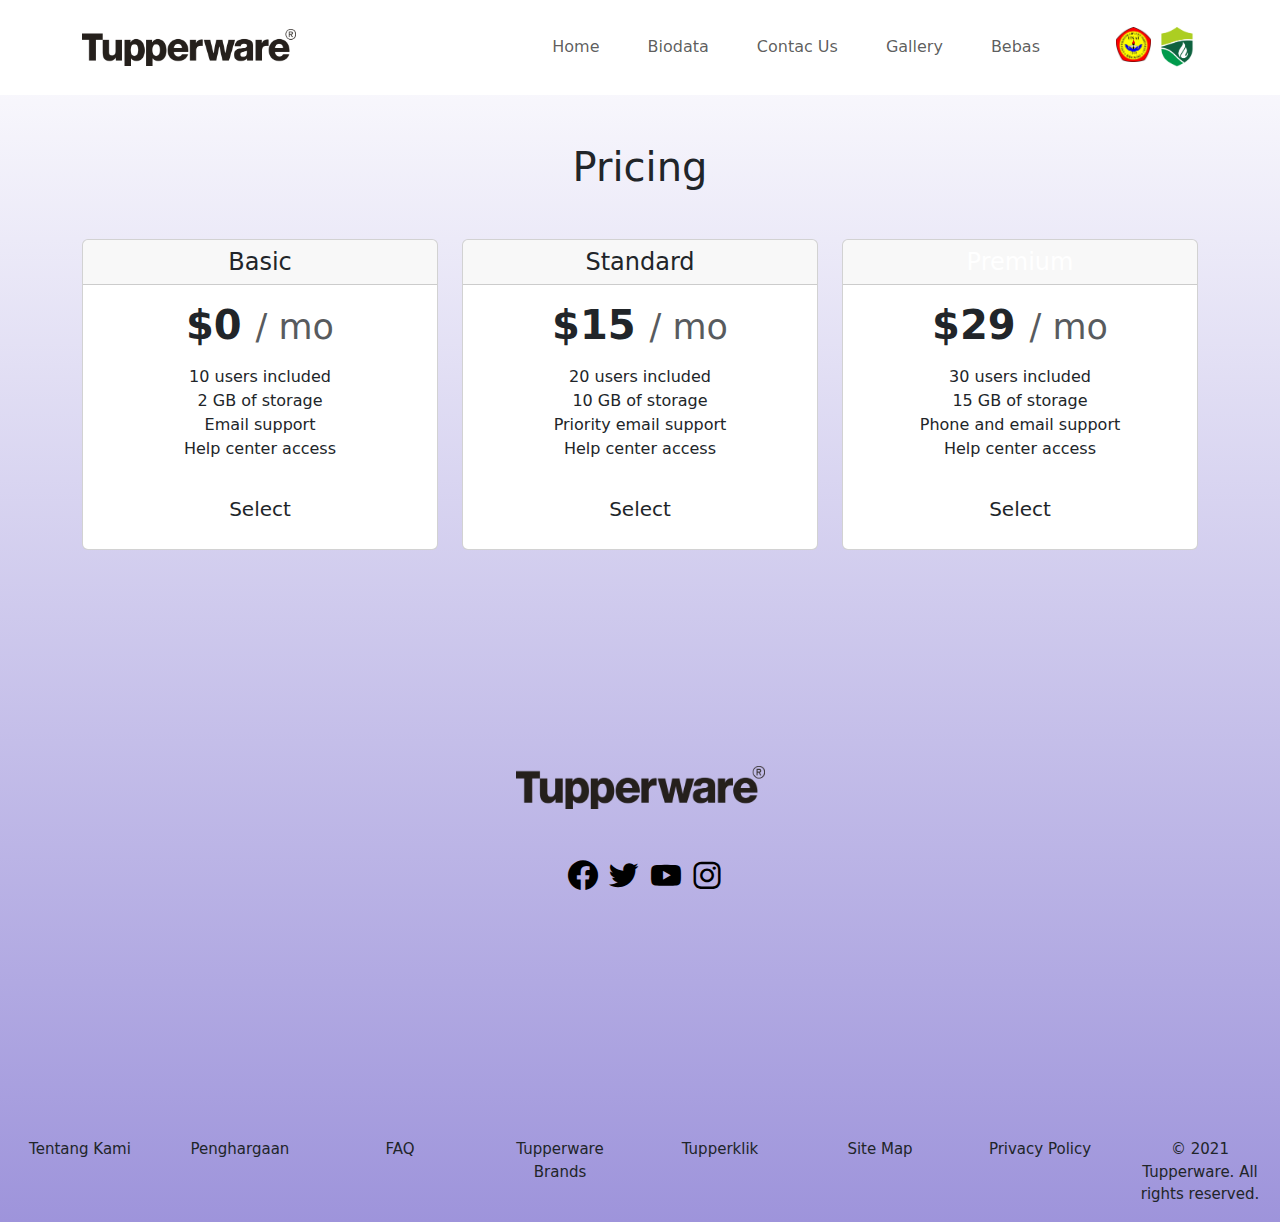
<file: bebas.html>
<!DOCTYPE html>
<html lang="en">
<head>
    <meta charset="UTF-8">
    <meta http-equiv="X-UA-Compatible" content="IE=edge">
    <meta name="viewport" content="width=device-width, initial-scale=1.0">
    <link href="https://cdn.jsdelivr.net/npm/bootstrap@5.1.2/dist/css/bootstrap.min.css" rel="stylesheet">
    <script src="https://cdn.jsdelivr.net/npm/bootstrap@5.1.2/dist/js/bootstrap.bundle.min.js"></script>
    <link href='https://unpkg.com/boxicons@2.1.1/css/boxicons.min.css' rel='stylesheet'>
    <title>biodata</title>
</head>
<body style="background-image: linear-gradient(#fff,rgb(158, 148, 219))">
    <nav class="navbar navbar-expand-lg navbar-light bg-white">
        <div class="container py-3">
            <a class="navbar-brand" href="#">
                <i class="fas fa-bars"></i>
                <img src="tupperware-logo.png" alt="logo" width="214">
            </a>
            <button class="navbar-toggler" type="button" data-bs-toggle="collapse" data-bs-target="#navbarNav" aria-controls="navbarNav" aria-expanded="false" aria-label="Toggle navigation">
                <span class="navbar-toggler-icon"></span>
            </button>
            <div class="collapse navbar-collapse justify-content-end" id="navbarNav">
                <ul class="navbar-nav text-center">
                    <li class="nav-item px-3">
                        <a class="nav-link" href="/index.html">Home</a>
                    </li>
                    <li class="nav-item px-3">
                        <a class="nav-link" href="/biodata.html">Biodata</a>
                    </li>
                    <li class="nav-item px-3">
                        <a class="nav-link" href="/contac_us.html">Contac Us</a>
                    </li>
                    <li class="nav-item px-3">
                        <a class="nav-link" href="/gallery.html">Gallery</a>
                    </li>
                    <li class="nav-item px-3">
                        <a class="nav-link" href="/bebas.html">Bebas</a>
                    </li>
                    <li class="nav-item text-black px-3">
                        <a class="nav-link" href="#"><i class="fas fa-search"></i></a>
                    </li>
                    <li class="nav-item">
                        <a class="px-1" href="https://unai.edu/" target="_blank">
                            <img src="unai-logo.png" width="35" alt="logo unai">
                        </a>
                    </li>
                    <li class="nav-item">
                        <a class="px-1" href="https://fti.unai.edu/" target="_blank">
                            <img src="fti-unai-logo.png" width="35" alt="logo unai">
                        </a>
                    </li>
                </ul>
            </div>
        </div>
    </nav>
    <!-- header -->

    <!-- bebas -->
    <div class="bg-biodata">
        <div include-html="./_partials/navbar.html"></div>
        <div class="content-wrapper w-100">
            <div class="container text-center">
                <div class="row py-5">
                    <div class="text-center">
                        <h1 class="display-6 mb-5">Pricing</h1>
                    </div>
                    <div class="col-md-4">
                        <div class="card mb-4 box-shadow">
                            <div class="card-header">
                                <h4 class="my-0 font-weight-normal">Basic</h4>
                            </div>
                            <div class="card-body">
                                <h1><b>$0 </b><small class="text-muted">/ mo</small></h1>
                                <ul class="list-unstyled mt-3 mb-4">
                                    <li>10 users included</li>
                                    <li>2 GB of storage</li>
                                    <li>Email support</li>
                                    <li>Help center access</li>
                                </ul> <button type="button" class="btn btn-lg btn-block btn-outline-teal">Select</button>
                            </div>
                        </div>
                    </div>
                    <div class="col-md-4">
                        <div class="card mb-4 box-shadow">
                            <div class="card-header">
                                <h4 class="my-0 font-weight-normal">Standard</h4>
                            </div>
                            <div class="card-body">
                                <h1><b>$15 </b><small class="text-muted">/ mo</small></h1>
                                <ul class="list-unstyled mt-3 mb-4">
                                    <li>20 users included</li>
                                    <li>10 GB of storage</li>
                                    <li>Priority email support</li>
                                    <li>Help center access</li>
                                </ul> <button type="button" class="btn btn-lg btn-block btn-teal">Select</button>
                            </div>
                        </div>
                    </div>
                    <div class="col-md-4">
                        <div class="card mb-4 box-shadow border-teal">
                            <div class="card-header bg-teal text-white">
                                <h4 class="my-0 font-weight-normal">Premium</h4>
                            </div>
                            <div class="card-body">
                                <h1><b>$29 </b><small class="text-muted">/ mo</small></h1>
                                <ul class="list-unstyled mt-3 mb-4">
                                    <li>30 users included</li>
                                    <li>15 GB of storage</li>
                                    <li>Phone and email support</li>
                                    <li>Help center access</li>
                                </ul> <button type="button" class="btn btn-lg btn-block btn-teal">Select</button>
                            </div>
                        </div>
                    </div>
                </div>
            </div>
            <button type="button" class="btn btn-teal btn-circle btn-xl" onclick="topFunction()" id="myBtn">
                <i class="fas fa-chevron-up"></i>
            </button>
        </div>
    <!-- bebas -->

    <!-- footer -->
    <!-- footer -->
    <br><br><br><br><br>

            <div class="row">
                <div class="text-center">
                    <img src="tupperware-logo.png" alt="logo" width="249">
                </div>
            </div>
        <div class="container mt-5 d-flex justify-content-center"> 
            <div class="social" style="padding-left: 10px;">
                <a href="#"><i class='bx bxl-facebook-circle bx-md' id="fb" style="color: black;"></i></a>
                <a href="#"><i class='bx bxl-twitter bx-md'id="twt" style="color: black;"></i></a>
                <a href="#"><i class='bx bxl-youtube bx-md' id="yt" style="color: black;"></i></a>
                <a href="#"><i class='bx bxl-instagram bx-md' id="ig" style="color: black;"></i></a>
            </div>
        </div>

            <br><br><br><br><br><br><br><br><br><br>
        <div class="container-fluid">
            <div class="row">
                <div class="col-md text-center">
                    <p style="font-size:15px;">Tentang Kami</p>
                </div>
                <div class="col-md text-center">
                    <p style="font-size:15px;">Penghargaan</p>
                </div>
                <div class="col-md text-center">
                    <p style="font-size:15px;">FAQ</p>
                </div>
                <div class="col-md text-center">
                    <p style="font-size:15px;">Tupperware Brands</p>
                </div>
                <div class="col-md text-center">
                    <p style="font-size:15px;">Tupperklik</p>
                </div>
                <div class="col-md text-center">
                    <p style="font-size:15px;">Site Map</p>
                </div>
                <div class="col-md text-center">
                    <p style="font-size:15px;">Privacy Policy</p>
                </div>
                <div class="col-md text-center">
                    <p style="font-size:15px;">© 2021 Tupperware. All rights reserved.</p>
                </div>
            </div>
    <!-- footer -->
</body>
</html>

</body>
</html>
</file>
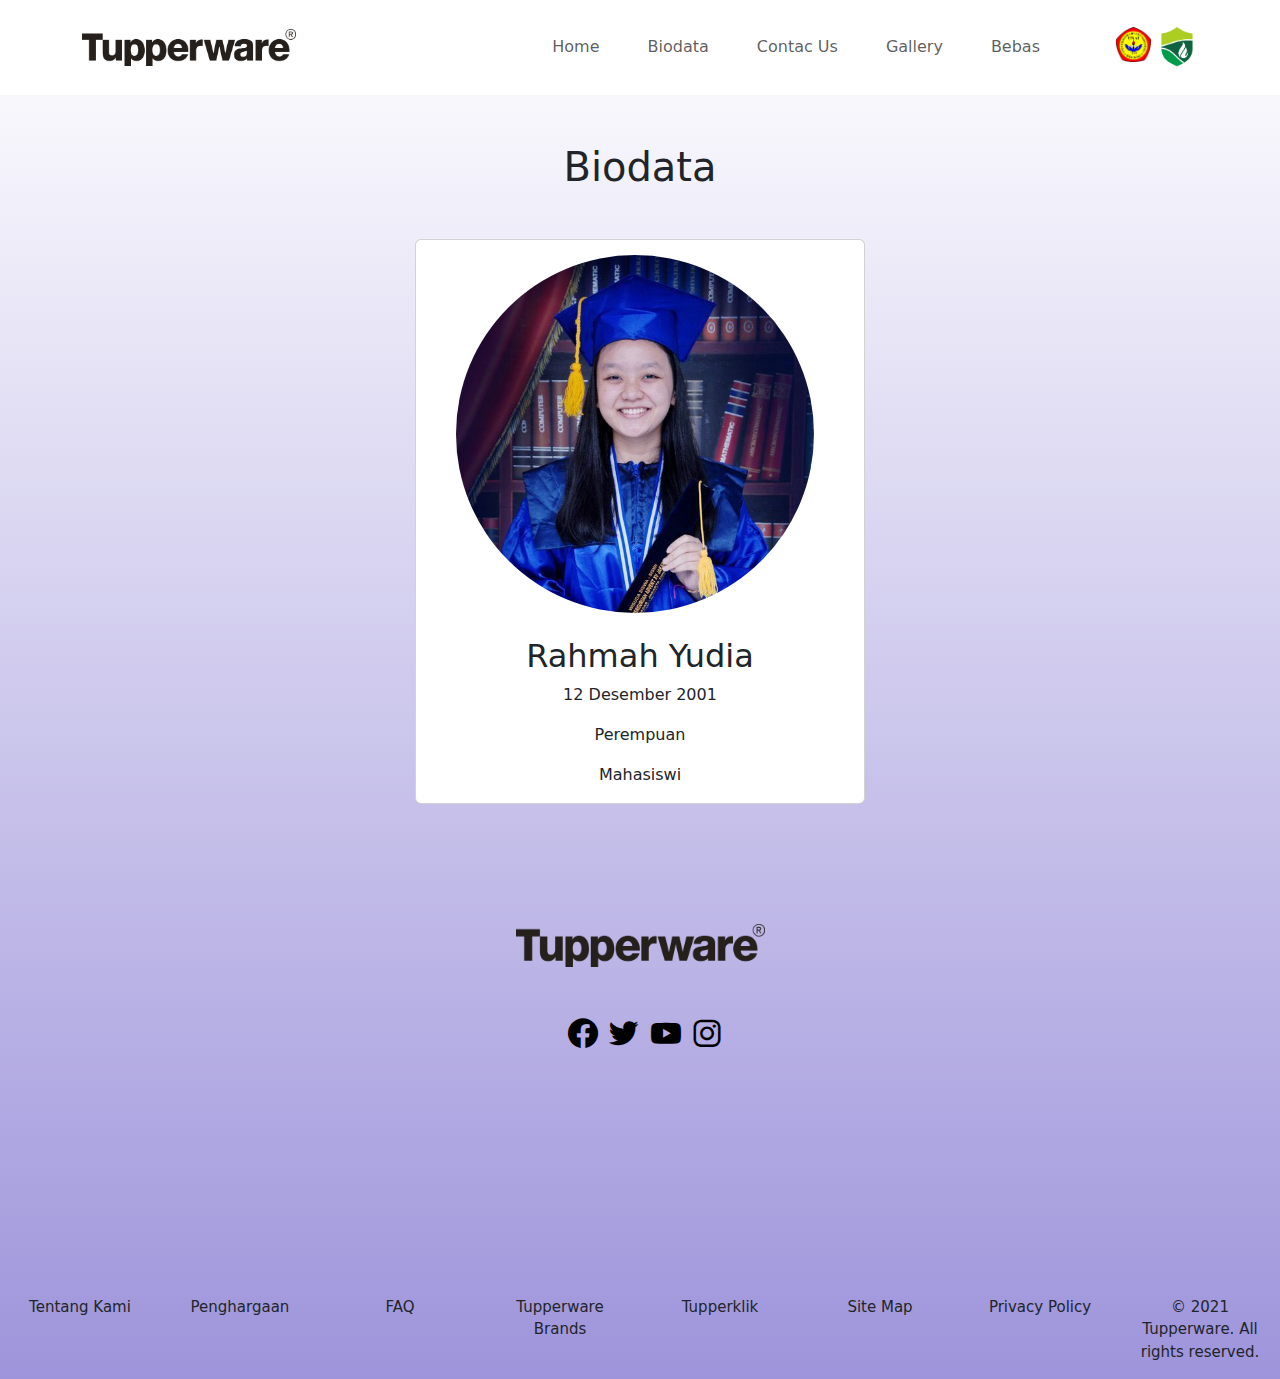
<file: biodata.html>
<!DOCTYPE html>
<html lang="en">
<head>
    <meta charset="UTF-8">
    <meta http-equiv="X-UA-Compatible" content="IE=edge">
    <meta name="viewport" content="width=device-width, initial-scale=1.0">
    <link href="https://cdn.jsdelivr.net/npm/bootstrap@5.1.2/dist/css/bootstrap.min.css" rel="stylesheet">
    <script src="https://cdn.jsdelivr.net/npm/bootstrap@5.1.2/dist/js/bootstrap.bundle.min.js"></script>
    <link href='https://unpkg.com/boxicons@2.1.1/css/boxicons.min.css' rel='stylesheet'>
    <title>biodata</title>
</head>
<body style="background-image: linear-gradient(#fff,rgb(158, 148, 219))">
    <nav class="navbar navbar-expand-lg navbar-light bg-white">
        <div class="container py-3">
            <a class="navbar-brand" href="#">
                <i class="fas fa-bars"></i>
                <img src="tupperware-logo.png" alt="logo" width="214">
            </a>
            <button class="navbar-toggler" type="button" data-bs-toggle="collapse" data-bs-target="#navbarNav" aria-controls="navbarNav" aria-expanded="false" aria-label="Toggle navigation">
                <span class="navbar-toggler-icon"></span>
            </button>
            <div class="collapse navbar-collapse justify-content-end" id="navbarNav">
                <ul class="navbar-nav text-center">
                    <li class="nav-item px-3">
                        <a class="nav-link" href="/index.html">Home</a>
                    </li>
                    <li class="nav-item px-3">
                        <a class="nav-link" href="/biodata.html">Biodata</a>
                    </li>
                    <li class="nav-item px-3">
                        <a class="nav-link" href="/contac_us.html">Contac Us</a>
                    </li>
                    <li class="nav-item px-3">
                        <a class="nav-link" href="/gallery.html">Gallery</a>
                    </li>
                    <li class="nav-item px-3">
                        <a class="nav-link" href="/bebas.html">Bebas</a>
                    </li>
                    <li class="nav-item text-black px-3">
                        <a class="nav-link" href="#"><i class="fas fa-search"></i></a>
                    </li>
                    <li class="nav-item">
                        <a class="px-1" href="https://unai.edu/" target="_blank">
                            <img src="unai-logo.png" width="35" alt="logo unai">
                        </a>
                    </li>
                    <li class="nav-item">
                        <a class="px-1" href="https://fti.unai.edu/" target="_blank">
                            <img src="fti-unai-logo.png" width="35" alt="logo unai">
                        </a>
                    </li>
                </ul>
            </div>
        </div>
    </nav>
    <!-- header -->
    <br><br>
    <!-- biodata -->
    <div class="text-center">
        <h1 class="display-6 mb-5">Biodata</h1>
    </div>
    <div class="profil-area">
        <div class="container">
            <div class="row">
                <div class="col-md-12 d-flex justify-content-center">
                    <div class="card" style="width: 450px;">
                        <div class="img1"><img src="profile.jpeg" class="rounded-circle"style="width:80%;margin-left:40px;margin-top:15px;"></div>
                        <div class="main-text">
                            <br>
                            <h2 class="text-center">Rahmah Yudia</h2>
                            <p class="text-center">12 Desember 2001</p>
                            <p class="text-center">Perempuan</p>
                            <p class="text-center">Mahasiswi</p>
                        </div>
                    </div>
                </div>
            </div>
        </div>
    </div>
    <!-- biodata -->

    <!-- footer -->
    <br><br><br><br><br>

            <div class="row">
                <div class="text-center">
                    <img src="tupperware-logo.png" alt="logo" width="249">
                </div>
            </div>
        <div class="container mt-5 d-flex justify-content-center"> 
            <div class="social" style="padding-left: 10px;">
                <a href="#"><i class='bx bxl-facebook-circle bx-md' id="fb" style="color: black;"></i></a>
                <a href="#"><i class='bx bxl-twitter bx-md'id="twt" style="color: black;"></i></a>
                <a href="#"><i class='bx bxl-youtube bx-md' id="yt" style="color: black;"></i></a>
                <a href="#"><i class='bx bxl-instagram bx-md' id="ig" style="color: black;"></i></a>
            </div>
        </div>

            <br><br><br><br><br><br><br><br><br><br>
        <div class="container-fluid">
            <div class="row">
                <div class="col-md text-center">
                    <p style="font-size:15px;">Tentang Kami</p>
                </div>
                <div class="col-md text-center">
                    <p style="font-size:15px;">Penghargaan</p>
                </div>
                <div class="col-md text-center">
                    <p style="font-size:15px;">FAQ</p>
                </div>
                <div class="col-md text-center">
                    <p style="font-size:15px;">Tupperware Brands</p>
                </div>
                <div class="col-md text-center">
                    <p style="font-size:15px;">Tupperklik</p>
                </div>
                <div class="col-md text-center">
                    <p style="font-size:15px;">Site Map</p>
                </div>
                <div class="col-md text-center">
                    <p style="font-size:15px;">Privacy Policy</p>
                </div>
                <div class="col-md text-center">
                    <p style="font-size:15px;">© 2021 Tupperware. All rights reserved.</p>
                </div>
            </div>
    <!-- footer -->
</body>
</html>
</file>
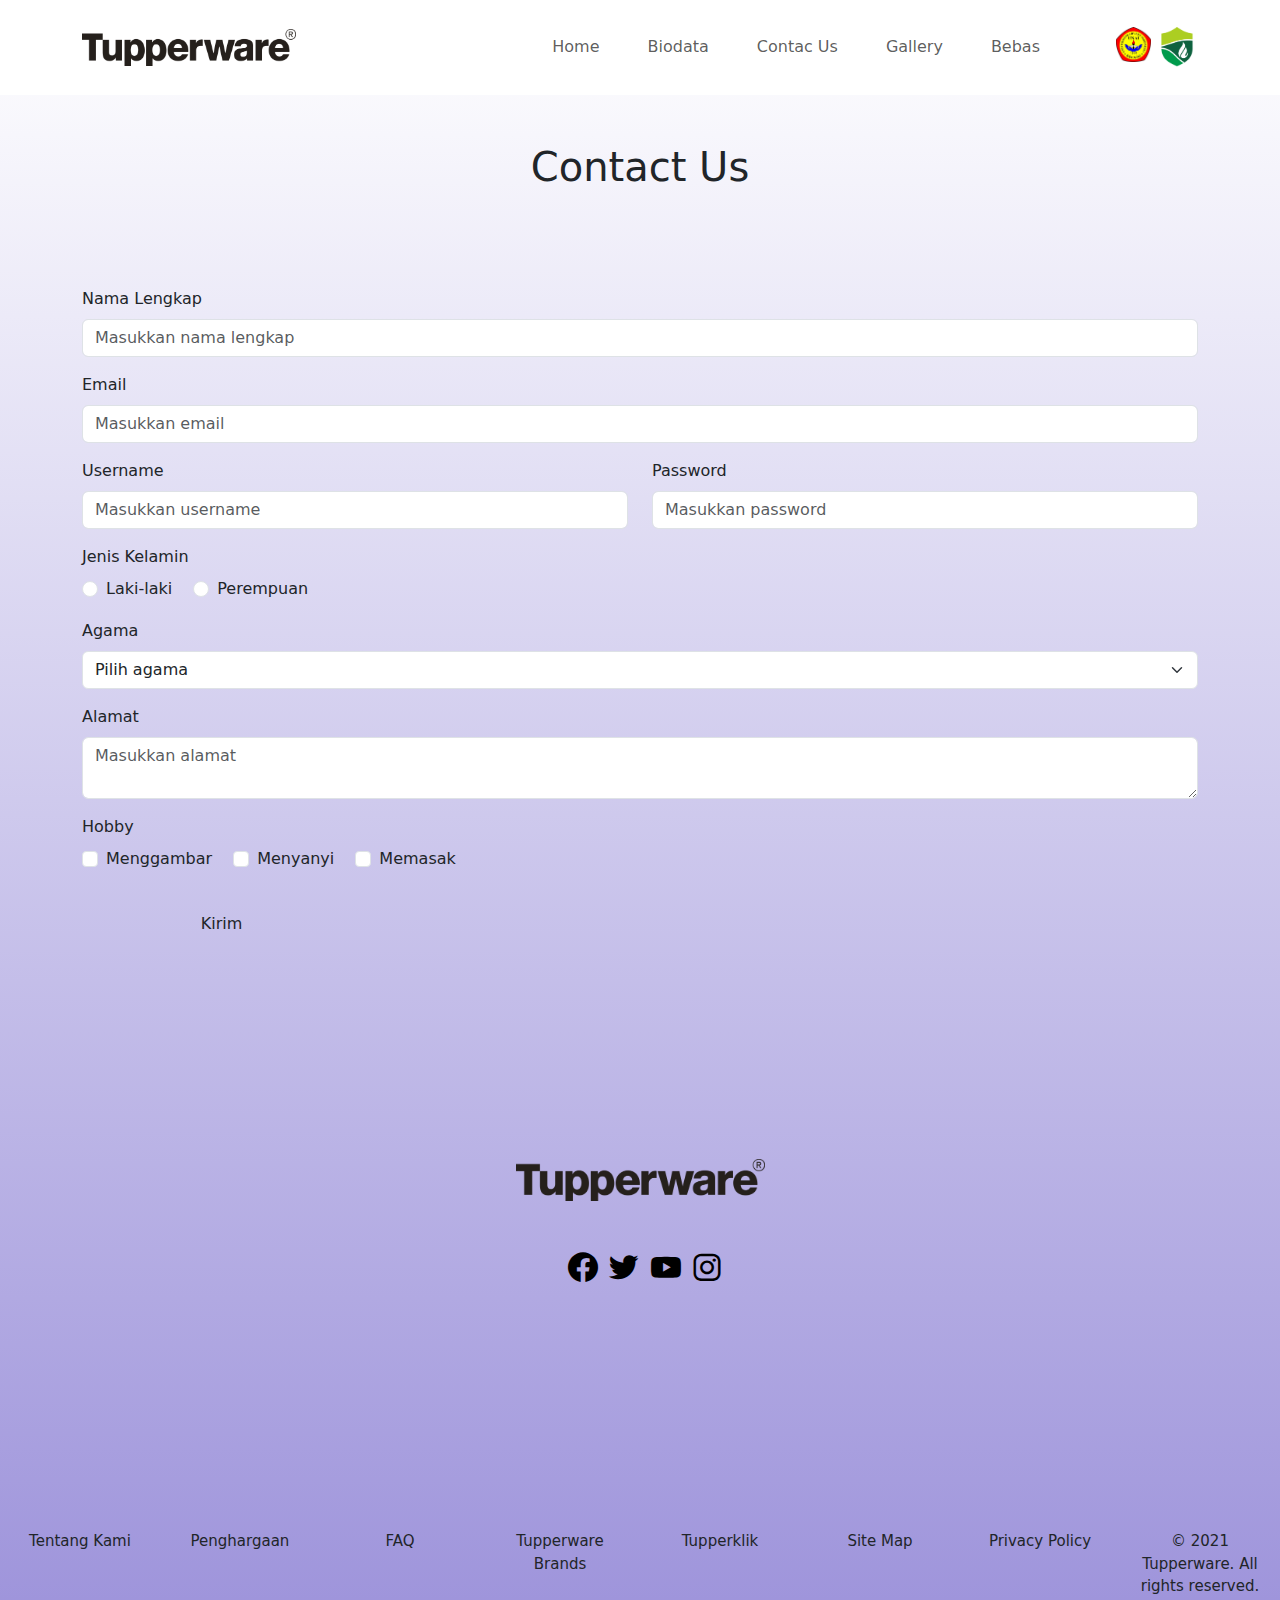
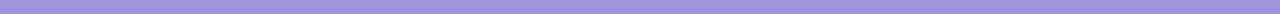
<file: contac_us.html>
<!DOCTYPE html>
<html lang="en">
<head>
    <meta charset="UTF-8">
    <meta http-equiv="X-UA-Compatible" content="IE=edge">
    <meta name="viewport" content="width=device-width, initial-scale=1.0">
    <link href="https://cdn.jsdelivr.net/npm/bootstrap@5.1.2/dist/css/bootstrap.min.css" rel="stylesheet">
    <script src="https://cdn.jsdelivr.net/npm/bootstrap@5.1.2/dist/js/bootstrap.bundle.min.js"></script>
    <link href='https://unpkg.com/boxicons@2.1.1/css/boxicons.min.css' rel='stylesheet'>
    <title>biodata</title>
</head>
<body style="background-image: linear-gradient(#fff,rgb(158, 148, 219))">
    <nav class="navbar navbar-expand-lg navbar-light bg-white">
        <div class="container py-3">
            <a class="navbar-brand" href="#">
                <i class="fas fa-bars"></i>
                <img src="tupperware-logo.png" alt="logo" width="214">
            </a>
            <button class="navbar-toggler" type="button" data-bs-toggle="collapse" data-bs-target="#navbarNav" aria-controls="navbarNav" aria-expanded="false" aria-label="Toggle navigation">
                <span class="navbar-toggler-icon"></span>
            </button>
            <div class="collapse navbar-collapse justify-content-end" id="navbarNav">
                <ul class="navbar-nav text-center">
                    <li class="nav-item px-3">
                        <a class="nav-link" href="/index.html">Home</a>
                    </li>
                    <li class="nav-item px-3">
                        <a class="nav-link" href="/biodata.html">Biodata</a>
                    </li>
                    <li class="nav-item px-3">
                        <a class="nav-link" href="/contac_us.html">Contac Us</a>
                    </li>
                    <li class="nav-item px-3">
                        <a class="nav-link" href="/gallery.html">Gallery</a>
                    </li>
                    <li class="nav-item px-3">
                        <a class="nav-link" href="/bebas.html">Bebas</a>
                    </li>
                    <li class="nav-item text-black px-3">
                        <a class="nav-link" href="#"><i class="fas fa-search"></i></a>
                    </li>
                    <li class="nav-item">
                        <a class="px-1" href="https://unai.edu/" target="_blank">
                            <img src="unai-logo.png" width="35" alt="logo unai">
                        </a>
                    </li>
                    <li class="nav-item">
                        <a class="px-1" href="https://fti.unai.edu/" target="_blank">
                            <img src="fti-unai-logo.png" width="35" alt="logo unai">
                        </a>
                    </li>
                </ul>
            </div>
        </div>
    </nav>
    <!-- header -->

    <!-- contac_us -->
    <div class="content-wrapper w-100">
        <div class="container py-5">
            <div class="row">
                <div class="col-md-12">
                    <div class="text-center">
                        <h1 class="display-6 mb-5">Contact Us</h1>
                    </div>
                    <form class="form py-5">
                        <div class="mb-3">
                            <label for="exampleFormControlInput1" class="form-label">Nama Lengkap</label>
                            <input type="text" class="form-control bg-white" placeholder="Masukkan nama lengkap">
                        </div>
                        <div class="mb-3">
                            <label for="exampleFormControlInput1" class="form-label">Email</label>
                            <input type="email" class="form-control bg-white" placeholder="Masukkan email">
                        </div>
                        <div class="row">
                            <div class="col-md-6">
                                <div class="mb-3">
                                    <label for="exampleFormControlInput1" class="form-label">Username</label>
                                    <input type="text" class="form-control bg-white" placeholder="Masukkan username">
                                </div>
                            </div>
                            <div class="col-md-6">
                                <div class="mb-3">
                                    <label for="exampleFormControlInput1" class="form-label">Password</label>
                                    <input type="password" autocomplete="off" class="form-control bg-white" placeholder="Masukkan password">
                                </div>
                            </div>
                        </div>
                        <label for="" class="form-label">Jenis Kelamin</label>
                        <div class="mb-3">
                            <div class="form-check form-check-inline">
                                <input class="form-check-input" type="radio" name="inlineRadioOptions" id="inlineRadio1" value="option1">
                                <label class="form-check-label" for="inlineRadio1">Laki-laki</label>
                            </div>
                            <div class="form-check form-check-inline">
                                <input class="form-check-input" type="radio" name="inlineRadioOptions" id="inlineRadio2" value="option2">
                                <label class="form-check-label" for="inlineRadio2">Perempuan</label>
                            </div>
                        </div>
                        <label for="" class="form-label">Agama</label>
                        <div class="mb-3">
                            <select class="form-select" aria-label="Default select example">
                                <option selected disabled>Pilih agama</option>
                                <option value="islam">Islam</option>
                                <option value="kristen">Kristen</option>
                                <option value="katolik">Katolik</option>
                                <option value="hindu">Hindhu</option>
                                <option value="buddha">Buddha</option>
                            </select>
                        </div>
                        <div class="mb-3">
                            <label for="" class="form-label">Alamat</label>
                            <textarea class="form-control" placeholder="Masukkan alamat"></textarea>
                        </div>
                        <label for="" class="form-label">Hobby</label>
                        <div class="mb-3">
                            <div class="form-check form-check-inline">
                                <input class="form-check-input" type="checkbox" value="" id="flexCheckDefault">
                                <label class="form-check-label" for="flexCheckDefault">
                                    Menggambar
                                </label>
                            </div>
                            <div class="form-check form-check-inline">
                                <input class="form-check-input" type="checkbox" value="" id="flexCheckDefault">
                                <label class="form-check-label" for="flexCheckDefault">
                                    Menyanyi
                                </label>
                            </div>
                            <div class="form-check form-check-inline">
                                <input class="form-check-input" type="checkbox" value="" id="flexCheckDefault">
                                <label class="form-check-label" for="flexCheckDefault">
                                    Memasak
                                </label>
                            </div>
                        </div>
                        <button class="btn btn-teal w-25 mt-3">Kirim</button>
                    </form>
                </div>
            </div>
        </div>
        <button type="button" class="btn btn-teal btn-circle btn-xl" onclick="topFunction()" id="myBtn">
            <i class="fas fa-chevron-up"></i>
        </button>
    <!-- contac_us -->

    <!-- footer -->
    <!-- footer -->
    <br><br><br><br><br>

            <div class="row">
                <div class="text-center">
                    <img src="tupperware-logo.png" alt="logo" width="249">
                </div>
            </div>
        <div class="container mt-5 d-flex justify-content-center"> 
            <div class="social" style="padding-left: 10px;">
                <a href="#"><i class='bx bxl-facebook-circle bx-md' id="fb" style="color: black;"></i></a>
                <a href="#"><i class='bx bxl-twitter bx-md'id="twt" style="color: black;"></i></a>
                <a href="#"><i class='bx bxl-youtube bx-md' id="yt" style="color: black;"></i></a>
                <a href="#"><i class='bx bxl-instagram bx-md' id="ig" style="color: black;"></i></a>
            </div>
        </div>

            <br><br><br><br><br><br><br><br><br><br>
        <div class="container-fluid">
            <div class="row">
                <div class="col-md text-center">
                    <p style="font-size:15px;">Tentang Kami</p>
                </div>
                <div class="col-md text-center">
                    <p style="font-size:15px;">Penghargaan</p>
                </div>
                <div class="col-md text-center">
                    <p style="font-size:15px;">FAQ</p>
                </div>
                <div class="col-md text-center">
                    <p style="font-size:15px;">Tupperware Brands</p>
                </div>
                <div class="col-md text-center">
                    <p style="font-size:15px;">Tupperklik</p>
                </div>
                <div class="col-md text-center">
                    <p style="font-size:15px;">Site Map</p>
                </div>
                <div class="col-md text-center">
                    <p style="font-size:15px;">Privacy Policy</p>
                </div>
                <div class="col-md text-center">
                    <p style="font-size:15px;">© 2021 Tupperware. All rights reserved.</p>
                </div>
            </div>
    <!-- footer -->
</body>
</html>
</file>
